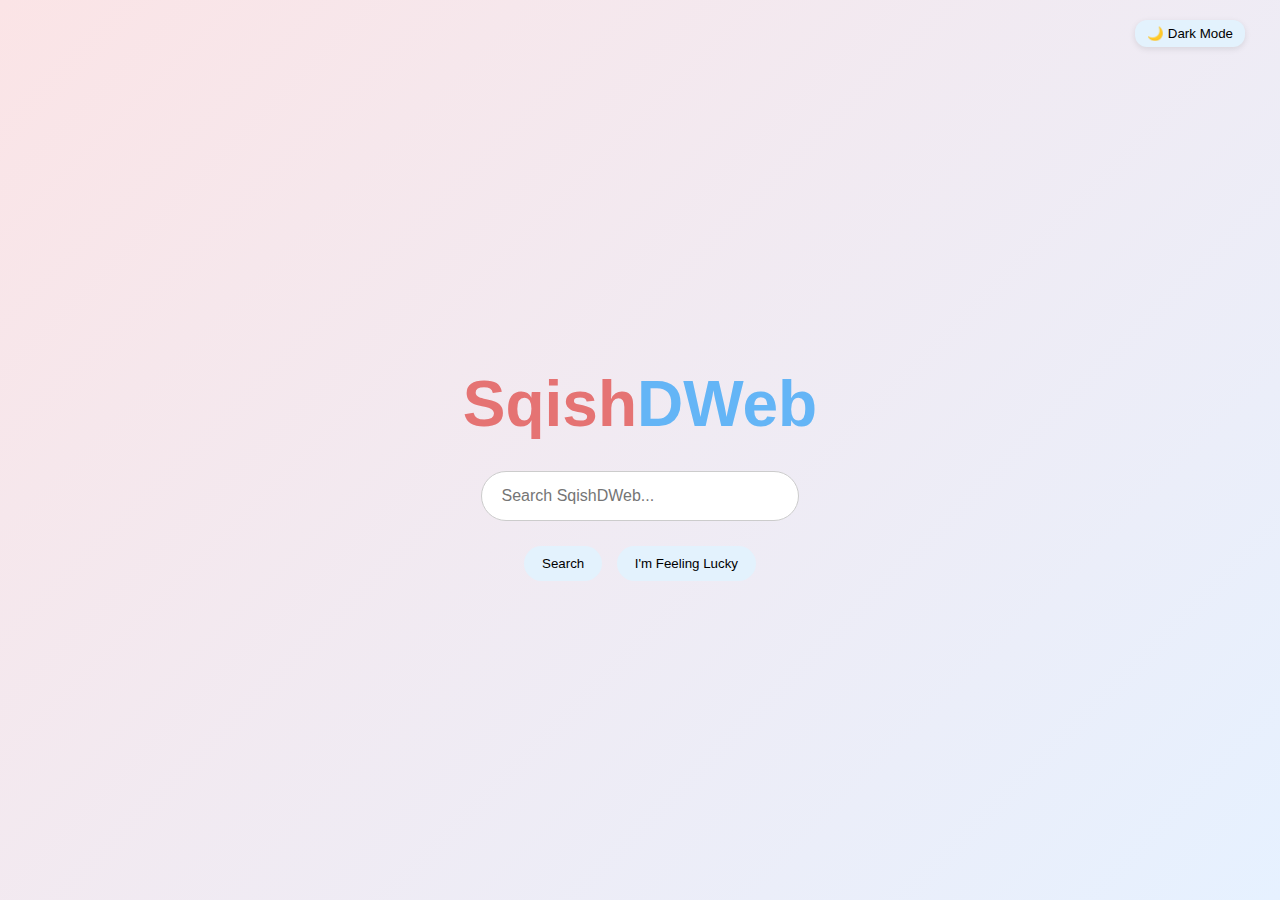
<file: index.html>
<!DOCTYPE html>
<html lang="en">
<head>
    <meta charset="UTF-8">
    <meta name="viewport" content="width=device-width, initial-scale=1.0">
    <title>SqishDWeb</title>
    <link rel="stylesheet" href="style.css">
</head>
<body>

<div class="container">
    <h2 class="logo">
        <span class="red">Sqish</span><span class="blue">DWeb</span>
        <button id="themeToggle" class="theme-btn">🌙 Dark Mode</button>
    </h2>

    <form id="searchForm">
        <input type="text" id="searchInput" placeholder="Search SqishDWeb..." />
        <div class="buttons">
            <button type="submit">Search</button>
            <button type="button" id="luckyBtn">I'm Feeling Lucky</button>
        </div>
    </form>
</div>


<script src="script.js"></script>
</body>
</html>
</file>
<file: style.css>
* {
    box-sizing: border-box;
    font-family: Arial, Helvetica, sans-serif;
}

body {
    margin: 0;
    height: 100vh;
    background: linear-gradient(135deg, #fbe4e6, #e6f1ff);
    display: flex;
    justify-content: center;
    align-items: center;
}

.container {
    text-align: center;
}

.logo {
    font-size: 4rem;
    margin-bottom: 30px;
}

.red { color: #e57373; }
.blue { color: #64b5f6; }

input {
    width: 90%;
    max-width: 500px;
    padding: 15px 20px;
    font-size: 1rem;
    border-radius: 30px;
    border: 1px solid #ccc;
}

input:focus {
    outline: none;
    border-color: #64b5f6;
    box-shadow: 0 0 8px rgba(100, 181, 246, 0.4);
}

.buttons {
    margin-top: 20px;
}

button {
    padding: 10px 18px;
    border-radius: 20px;
    border: none;
    cursor: pointer;
    background: #e3f2fd;
    margin: 5px;
}

button:hover {
    background: #bbdefb;
}

/* Theme toggle button */
.theme-btn {
    position: absolute;
    top: 15px;
    right: 30px;
    padding: 6px 12px;
    border-radius: 12px;
    border: none;
    cursor: pointer;
    background: #e3f2fd;
    box-shadow: 0 2px 6px rgba(0,0,0,0.1);
    transition: background 0.2s, transform 0.2s;
}

.theme-btn:hover {
    background: #bbdefb;
    transform: translateY(-1px);
}

/* Dark mode */
body.dark-mode {
    background: #121212;
    color: #ddd;
}

body.dark-mode header {
    background: rgba(30,30,30,0.8);
    border-color: #333;
    box-shadow: 0 2px 10px rgba(0,0,0,0.5);
}

body.dark-mode #topSearchInput,
body.dark-mode input {
    background: rgba(50,50,50,0.7);
    color: #eee;
    box-shadow: 0 2px 10px rgba(0,0,0,0.5);
}

body.dark-mode #topSearchForm button,
body.dark-mode .buttons button {
    background: #333;
    color: #eee;
    box-shadow: 0 2px 6px rgba(0,0,0,0.5);
}

body.dark-mode .tab {
    background: #333;
    border-color: #555;
}

body.dark-mode .tab.active {
    background: #64b5f6;
    color: white;
}

body.dark-mode .result {
    background: rgba(50,50,50,0.6);
    box-shadow: 0 4px 12px rgba(0,0,0,0.5);
}
</file>
